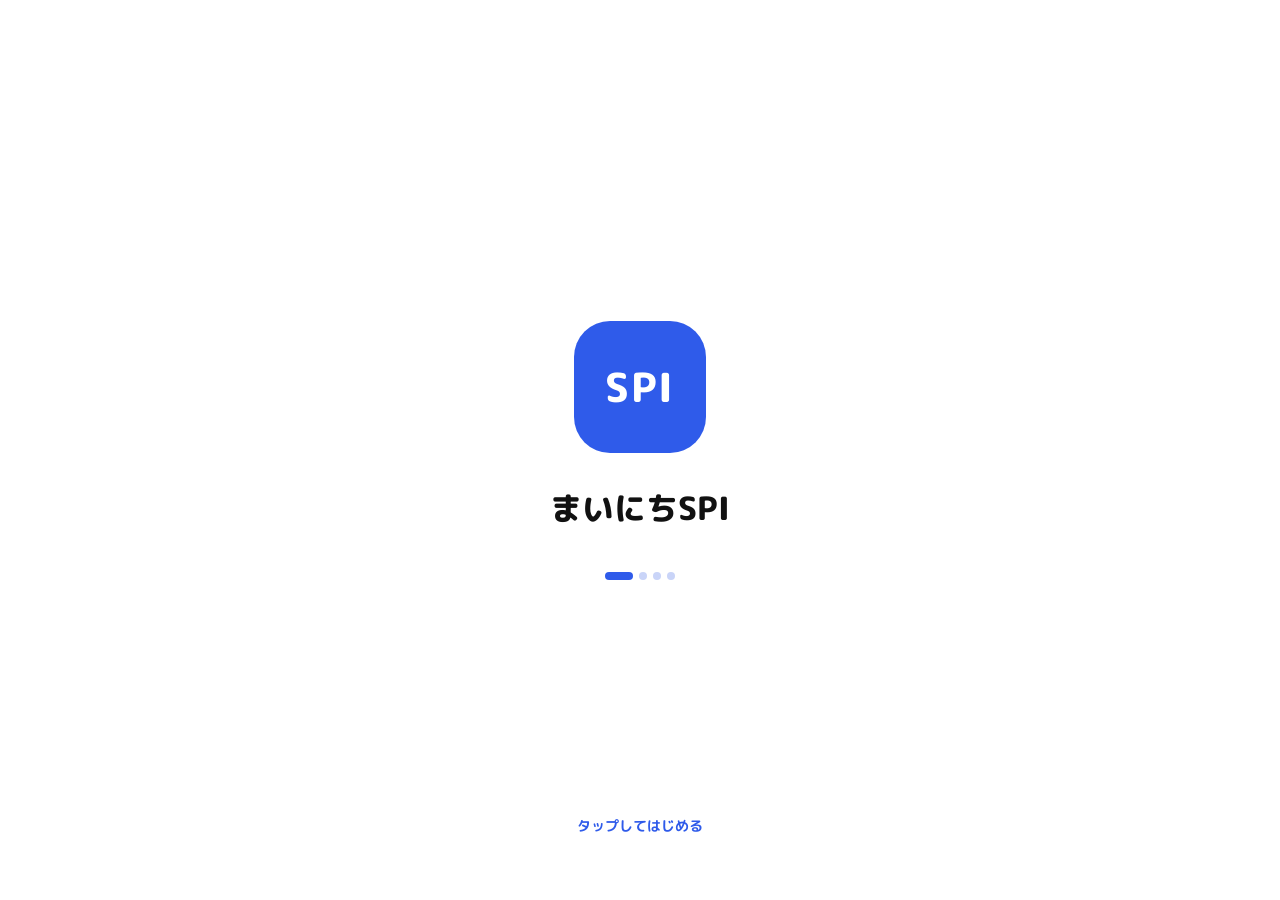
<file: index.html>
<!doctype html>
<html lang="ja">
<meta charset="utf-8">
<meta name="viewport" content="width=device-width, initial-scale=1, viewport-fit=cover">
<title>まいにちSPI</title>
<meta name="claude:viewport-fit-sides" content="cover">
<link rel="preconnect" href="https://fonts.googleapis.com">
<link rel="stylesheet" href="https://fonts.googleapis.com/css2?family=M+PLUS+Rounded+1c:wght@400;500;700;800&display=swap">
<link rel="stylesheet" href="style.css">

<section id="title" class="view">
  <button class="title-btn" id="start" aria-label="タップしてメニューへ">
    <span class="logo" aria-hidden="true">SPI</span>
    <span class="app-name">まいにちSPI</span>
    <span class="dots" aria-hidden="true"><span></span><span></span><span></span><span></span></span>
    <span class="tap">タップしてはじめる</span>
  </button>
</section>

<section id="app" class="view" hidden><div class="inner" id="inner"></div></section>

<script src="js/config.js"></script>
<script src="data/gengo_nigo.js"></script>
<script src="data/gengo_words.js"></script>
<script src="data/gengo_goku.js"></script>
<script src="data/gengo_fukusu.js"></script>
<script src="data/gengo_narabe.js"></script>
<script src="data/gengo_kuuran.js"></script>
<script src="data/gengo_chobun.js"></script>
<script src="data/shugo_3.js"></script>
<script src="data/wariai_3.js"></script>
<script src="data/soneki_3.js"></script>
<script src="data/tanni_3.js"></script>
<script src="data/seisan_3.js"></script>
<script src="data/junretsu_3.js"></script>
<script src="data/kakuritsu_3.js"></script>
<script src="data/shugo_4.js"></script>
<script src="data/wariai_4.js"></script>
<script src="data/soneki_4.js"></script>
<script src="data/tanni_4.js"></script>
<script src="data/seisan_4.js"></script>
<script src="data/bunkatsu_4.js"></script>
<script src="data/junretsu_4.js"></script>
<script src="data/kakuritsu_4.js"></script>
<script src="data/wariai_5.js"></script>
<script src="data/tanni_5.js"></script>
<script src="data/seisan_5.js"></script>
<script src="data/soneki_5.js"></script>
<script src="data/shugo_5.js"></script>
<script src="data/kakuritsu_5.js"></script>
<script src="data/junretsu_5.js"></script>
<script src="data/suiron_6.js"></script>
<script src="data/suiron_7.js"></script>
<script src="data/tokushu_4.js"></script>
<script src="data/joho_4.js"></script>
<script src="data/hyo_4.js"></script>
<script src="data/hyo_5.js"></script>
<script src="data/gen_junretsu.js"></script>
<script src="data/gen_kakuritsu.js"></script>
<script src="data/gen_hyo.js"></script>
<script src="data/gen_joho.js"></script>
<script src="data/gen_suiron.js"></script>
<script src="data/gen_tanni.js"></script>
<script src="data/gen_seisan.js"></script>
<script src="data/gen_bunkatsu.js"></script>
<script src="data/gen_tokushu.js"></script>
<script src="data/gen_shugo.js"></script>
<script src="data/gen_wariai.js"></script>
<script src="data/gen_soneki.js"></script>
<script src="data/book_calc1.js"></script>
<script src="data/book_junkaku.js"></script>
<script src="data/book_suiron1.js"></script>
<script src="data/book_calc2.js"></script>
<script src="data/book_suiron2.js"></script>
<script src="data/set_wariai.js"></script>
<script src="data/set_soneki.js"></script>
<script src="data/set_junkaku.js"></script>
<script src="data/set_shugo_hyo.js"></script>
<script src="data/set_hyo4.js"></script>
<script src="js/setcore.js"></script>
<script src="data/set_suiron.js"></script>
<script src="data/gen_suiron_lv.js"></script>
<script src="js/app.js"></script>
<script src="js/ai.js"></script>
<script src="js/mock.js"></script>
</file>
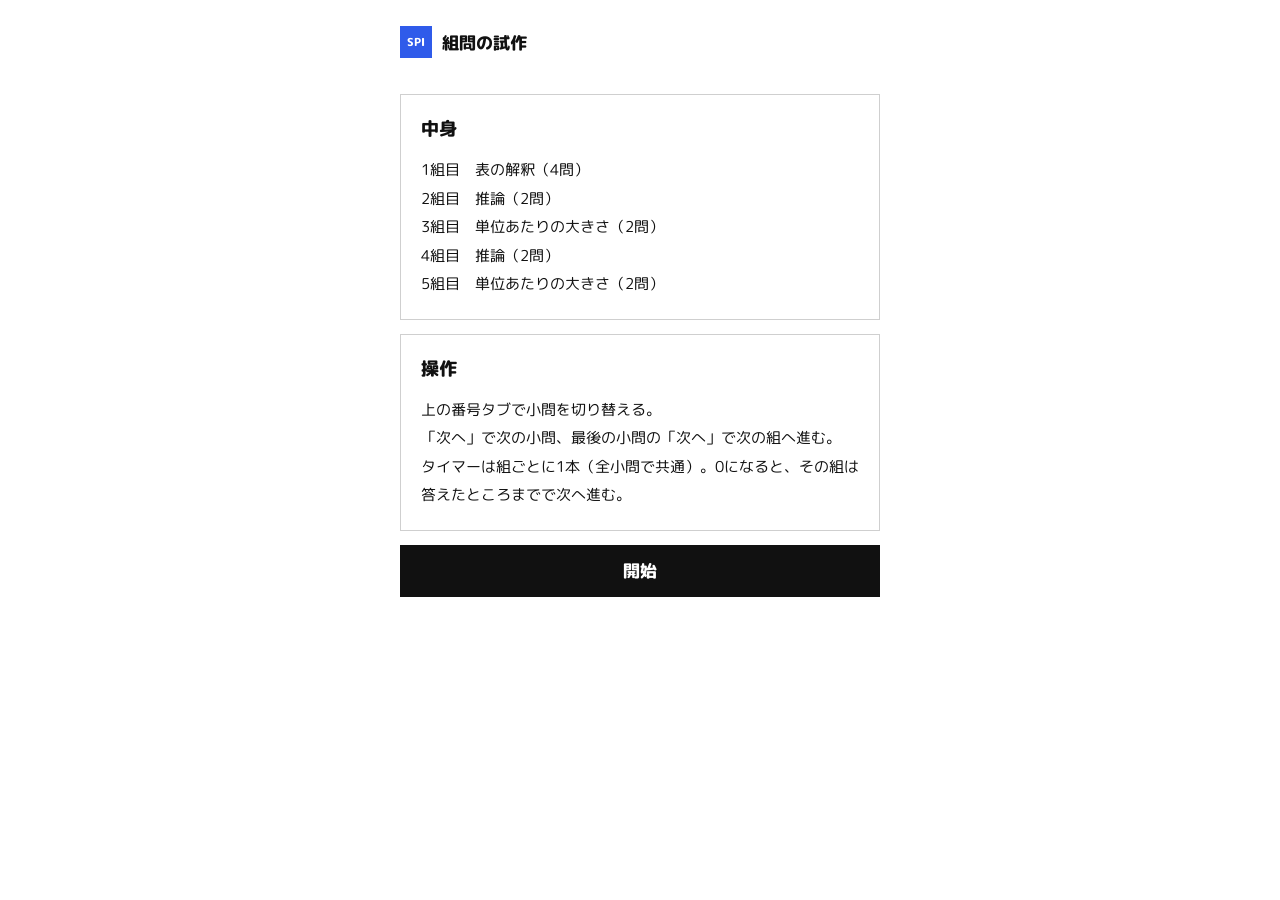
<file: preview/kumimon.html>
<!doctype html>
<html lang="ja">
<meta charset="utf-8">
<meta name="viewport" content="width=device-width, initial-scale=1, viewport-fit=cover">
<title>組問の試作</title>
<link rel="stylesheet" href="https://fonts.googleapis.com/css2?family=M+PLUS+Rounded+1c:wght@400;500;700;800&display=swap">
<link rel="stylesheet" href="../style.css">
<style>
html,body{height:100%}
.kn{--fs:17px}.kn .tabs{margin-top:8px}.kn .sub{margin-top:0}.kn .navs .next{min-height:52px}
.kq{margin:-8px -6px 0}
.kq{--fs:15px;font-size:var(--fs);line-height:1.45}
.kq .q{line-height:1.45}
.kq .bar{min-height:0;padding:0 0 4px;margin:0}
.kq .bar-name{font-size:calc(var(--fs)*1.05)}
.kq .timer{margin:0 0 4px;height:5px}
.kq .stem{margin:0 0 6px;padding:0;border:0;font-size:var(--fs);font-weight:500}
.kq .tbl-wrap{overflow:visible;margin:4px 0}
.kq .tbl{width:100%;table-layout:auto;font-size:calc(var(--fs)*.82)}
.kq .tbl th,.kq .tbl td{padding:2px 3px;min-width:0;white-space:nowrap;line-height:1.3}
.kq .tbl th:first-child{white-space:normal}
.tabs{display:flex;margin:0;border-bottom:2px solid var(--ink)}
.tab{min-width:44px;min-height:34px;border:2px solid var(--line);border-bottom:0;border-radius:0;background:var(--card);font-size:calc(var(--fs)*1.05);font-weight:800;cursor:pointer;margin-right:-2px;position:relative;padding:0 10px}
.tab.on{background:var(--ink);color:var(--on-ink);border-color:var(--ink)}
.tab .d{position:absolute;top:4px;right:4px;width:6px;height:6px;background:var(--accent)}
.kq .sub{margin:0;padding:.45em 0;border:0;font-size:var(--fs);font-weight:700}
.kq .choices{gap:.35em;margin:0}
.kq .choice{min-height:0;padding:.45em .7em;font-size:var(--fs);gap:.7em}
.navs{display:flex;gap:6px;margin-top:.5em}
.navs .next{flex:1;min-height:2.6em;font-size:var(--fs)}
.res-set{margin:16px 0 4px;font-weight:800}
</style>
<section id="app" class="view"><div class="inner" id="inner"></div></section>
<script>
var SETS=[{"bk":"189","f":"表の解釈","stem":"ある町の4つのスキー場W、X、Y、Zで調査を行い、主に利用した交通手段を1つだけ挙げてもらった。表1は、回答結果にもとづいて、スキー場ごとに利用した交通手段の割合を示したものである。また表2は、スキー場ごとの回答者数が回答者数全体に占める割合を示している。<br>【表1】利用した交通手段<div class=\"tbl-wrap\"><table class=\"tbl\"><tr><th>交通手段＼スキー場</th><th>W</th><th>X</th><th>Y</th><th>Z</th><th>合計</th></tr><tr><th>乗用車</th><td>（　）</td><td>40%</td><td>10%</td><td>20%</td><td>23%</td></tr><tr><th>バス</th><td>10%</td><td>20%</td><td>60%</td><td>40%</td><td>（　）</td></tr><tr><th>電車</th><td>（　）</td><td>10%</td><td>20%</td><td>30%</td><td>（　）</td></tr><tr><th>その他</th><td>30%</td><td>30%</td><td>10%</td><td>10%</td><td>18%</td></tr><tr><th>合計</th><td>100%</td><td>100%</td><td>100%</td><td>100%</td><td>100%</td></tr></table></div>【表2】スキー場ごとの回答者数の割合<div class=\"tbl-wrap\"><table class=\"tbl\"><tr><th></th><th>W</th><th>X</th><th>Y</th><th>Z</th><th>合計</th></tr><tr><th>回答者の割合</th><td>10%</td><td>30%</td><td>20%</td><td>40%</td><td>100%</td></tr></table></div>","shared":1,"subs":[{"l":4,"q":"スキー場Xで「電車」と答えた人は、4つのスキー場での回答者数全体の何%か（必要なときは、最後に小数第1位を四捨五入すること）。","c":["2%","3%","5%","6%"],"a":1,"calc":"0.30 × 0.10 ＝ 0.03 → 3%"},{"l":4,"q":"スキー場Zで「バス」と答えた人は、スキー場Xで「バス」と答えた人の何倍か（必要なときは、最後に小数第2位を四捨五入すること）。","c":["0.8倍","1.3倍","2.0倍","2.7倍"],"a":3,"calc":"16 ÷ 6 ＝ 2.7倍"},{"l":5,"q":"スキー場Wで「乗用車」と答えた人は、スキー場Wでの回答者数の何%か（必要なときは、最後に小数第1位を四捨五入すること）。","c":["1%","4%","6%","10%"],"a":3,"calc":"X・Y・Zの乗用車 22%<br>Wの乗用車 23 − 22 ＝ 1%<br>1 ÷ 0.1 ＝ 10%"},{"l":4,"q":"スキー場Yで「その他」と答えた人は0人であった。4つのスキー場での回答者数の合計は何人か。","c":["0人","200人","400人","600人"],"a":0,"calc":"全体に対する割合 0.20 × 0.10 ＝ 0.02<br>0 ÷ 0.02 ＝ 0人"}]},{"bk":"26","f":"推論","stem":"P、Q、R、S、Tの5軒に品物を配達した。配達した順番について、次のことがわかっている。<br>Ⅰ　Qには3番目に配達した<br>Ⅱ　PにはR、Tより先に配達した<br>Ⅲ　最後に配達された家はTではない","subs":[{"l":6,"q":"次のうち、必ずしも誤りとはいえない推論をすべて選びなさい。","c":["Pより先にQに配達した","Tより先にQに配達した","Sには3番目に配達した"],"a":[1],"calc":"並びを全部書き出し、各推論が成り立つ並びが1つでもあるかを見る<br>A　どの並びでも成り立たない<br>B　成り立つ並びがある<br>C　どの並びでも成り立たない"},{"l":6,"q":"最も少ない情報で、配達した順番すべてを確定するためには、次のうちどの情報が加わればよいか。必要な情報をすべて選びなさい。","c":["Rには5番目に配達した","Tには4番目に配達した","Sには2番目に配達した"],"a":[2],"calc":"あり得る並び5通りを書き出し、情報を1つ、2つと加えて1通りに決まる最も少ない組を探す<br>Cで1通り"}]},{"bk":"154","f":"単位あたりの大きさ","stem":"1個120円の植木ポットがある。11個目からは1個について1割引に、31個目からは1個について3割引になる。","subs":[{"l":4,"q":"35個買ったときの代金は、全部でいくらか。","c":["2940円","3360円","3780円","4200円"],"a":2,"calc":"10個まで 120×10＝1200<br>11〜30個目 108×20＝2160<br>31〜35個目 84×5＝420<br>合計 3780円"},{"l":5,"q":"平均購入価格が1個あたり113円になった。このとき、植木ポットを合計で何個買ったか。","c":["20個","24個","30個","35個"],"a":1,"calc":"11個目からは108円。10個までの1200円と、それ以降の108円×(n−10)個の平均が113円<br>1200＋108(n−10)＝113n → n＝24"}]},{"bk":"52","f":"推論","stem":"A、B、C、Dの4人がゲームをしたところ、各自の得点は−3、−2、−1、0、1、2、3のいずれかになった。これについて、次のことがわかっている。<br>Ⅰ　同じ得点の人はいない<br>Ⅱ　AはBより3点高い<br>Ⅲ　CとDの得点をたすと−2点になる<br>","subs":[{"l":6,"q":"−1点の人がいるとき、Dが取り得る得点はどれか。当てはまるものをすべて選びなさい。","c":["−3","−2","−1","0","1","2","3"],"a":[0,1,3,4],"calc":"4人の得点を書き出すと4通り。Dは −3、−2、0、1点"},{"l":6,"q":"CがBより1点高いとき、Dが取り得る得点はどれか。当てはまるものをすべて選びなさい。","c":["−3","−2","−1","0","1","2","3"],"a":[0,1],"calc":"Bを−3から順に入れて、全員が−3〜3で重ならない場合は2通り。Dは −3、−2点"}]},{"bk":"166","f":"単位あたりの大きさ","stem":"1周0.9kmの池の周りをPは時速3.6km、Qは時速2.4kmで歩く。今、PとQは池の周りの同じ地点にいて、2人の速度はそれぞれ常に一定とする。","subs":[{"l":4,"q":"池の周りを同時に反対方向に歩き出すと、2人が再び出会うまでにかかる時間は何分か。","c":["9分","11分","15分","23分","45分","AからEのいずれでもない"],"a":0,"calc":"速さの合計 3.6 ＋ 2.4 ＝ 6km/時<br>時間 0.9 ÷ 6 ＝ 0.15時間 ＝ 9分"},{"l":5,"q":"Pが出発してから10分後に、QがPと同じ方向に歩き出すと、Pが最初にQに追いつくのは、Pが歩き出してから何分後か。","c":["15分後","21分後","25分後","35分後","45分後","AからEのいずれでもない"],"a":2,"calc":"先に歩いた距離 3.6 × 10/60 ＝ 0.6km<br>つめる距離 0.9 − 0.6 ＝ 0.3km<br>速さの差 1.2km/時 → 時間 15分<br>10 ＋ 15 ＝ 25分後"}]}];
var LT='ABCDEFGHIJKLMNOPQRSTUVWXYZ',TOTAL=23*60*1000,G=null,tk=null;
function multi(u){return Array.isArray(u.a);}
function limOf(s){if(s.subs.length>=4)return 360;return s.f==='推論'?300:240;}
function bar(n){return '<div class="bar"><span class="mini-logo" aria-hidden="true">SPI</span><span class="bar-name">'+n+'</span></div>';}
function el(){return document.getElementById('inner');}
function home(){G=null;stop();
  el().innerHTML=bar('組問の試作')+'<section class="lesson"><h2>中身</h2><div class="lp">'+SETS.map(function(s,i){return (i+1)+'組目　'+s.f+'（'+s.subs.length+'問）';}).join('<br>')+'</div></section>'+
  '<section class="lesson"><h2>操作</h2><div class="lp">上の番号タブで小問を切り替える。<br>「次へ」で次の小問、最後の小問の「次へ」で次の組へ進む。<br>タイマーは組ごとに1本（全小問で共通）。0になると、その組は答えたところまでで次へ進む。</div></section>'+
  '<button class="next" style="width:100%" onclick="start()">開始</button>';}
function start(){G={si:0,t0:Date.now(),ans:SETS.map(function(s){return s.subs.map(function(){return null;});})};openSet();}
function openSet(){G.ti=0;G.q0=Date.now();G.fs=15;G.cp=false;for(var i=G.subs=SETS[G.si].subs.length-1;i>=0;i--){G.ti=i;draw();}G.ti=0;draw();run();}
function stop(){if(tk){clearInterval(tk);tk=null;}}
function run(){stop();tk=setInterval(function(){var s=SETS[G.si],now=Date.now(),left=1-(now-G.q0)/(limOf(s)*1000),b=document.getElementById('mbar'),g=document.getElementById('mall');
  if(b){b.style.width=Math.max(0,left*100)+'%';b.className=left>0.5?'':left>0.2?'warn':'end';}
  if(g)g.style.width=Math.max(0,100-(now-G.t0)/TOTAL*100)+'%';
  if(left<=0)nextSet();if(now-G.t0>=TOTAL)finish();},200);}
function draw(){var s=SETS[G.si],u=s.subs[G.ti],a=G.ans[G.si][G.ti],h='<div class="'+'kq'+'" id="kq">'+bar((G.si+1)+'問目');
  var lf=1-(Date.now()-G.q0)/(limOf(s)*1000),lt=Math.max(0,100-(Date.now()-G.t0)/TOTAL*100);
  h+='<div class="timer mock-all"><i id="mall" style="width:'+lt+'%"></i></div><div class="timer"><i id="mbar" class="'+(lf>0.5?'':lf>0.2?'warn':'end')+'" style="width:'+Math.max(0,lf*100)+'%"></i></div>';
  h+='<div class="q stem">'+s.stem+'</div>';
  h+='<div class="tabs" role="tablist">'+s.subs.map(function(x,i){var d=G.ans[G.si][i];var done=d!=null&&(!Array.isArray(d)||d.length);return '<button class="tab'+(i===G.ti?' on':'')+'" role="tab" aria-selected="'+(i===G.ti)+'" onclick="tab('+i+')">'+(i+1)+(done?'<i class="d"></i>':'')+'</button>';}).join('')+'</div>';
  h+='<div class="q sub">'+u.q+'</div><div class="choices">';
  u.c.forEach(function(c,i){var on=multi(u)?(a||[]).indexOf(i)>=0:a===i;h+='<button class="choice'+(on?' sel':'')+'" onclick="pick('+i+')"><span class="lt">'+LT[i]+'</span>'+c+'</button>';});
  h+='</div><div class="navs">'+(G.ti>0?'<button class="next ghost" onclick="tab('+(G.ti-1)+')">前へ</button>':'')+'<button class="next" onclick="go()">次へ</button></div></div>';
  el().innerHTML=h;fit();}
/* 一画面に収まるまで文字を小さくする（最小9px）。組の中では一番小さい大きさにそろえ、タブを切り替えても文章の位置が動かないようにする */
/* 一画面ぎりぎりに収まる一番大きい文字にする（上限15px、下限9px）。組の中では一番小さい値にそろえる */
function fit(){var k=document.getElementById('kq');if(!k)return;
  var over=function(){var r=k.getBoundingClientRect();return r.top+k.scrollHeight>window.innerHeight-4||k.scrollWidth>k.clientWidth+1;};
  var fs=G.fs||15;k.style.setProperty('--fs',fs+'px');
  while(fs>9&&over()){fs-=0.25;k.style.setProperty('--fs',fs+'px');}
  G.fs=fs;}
window.addEventListener('resize',function(){if(G){G.fs=15;G.cp=false;var t=G.ti;for(var i=SETS[G.si].subs.length-1;i>=0;i--){G.ti=i;draw();}G.ti=t;draw();}});
function tab(i){G.ti=i;draw();}
function pick(i){var u=SETS[G.si].subs[G.ti],r=G.ans[G.si];
  if(multi(u)){var x=(r[G.ti]||[]).slice(),k=x.indexOf(i);if(k>=0)x.splice(k,1);else x.push(i);r[G.ti]=x;}else r[G.ti]=i;draw();}
function go(){var s=SETS[G.si];if(G.ti<s.subs.length-1){G.ti++;draw();}else nextSet();}
function nextSet(){G.si++;if(G.si>=SETS.length)finish();else openSet();}
function ok(u,p){if(multi(u)){if(!p)return false;var x=p.slice().sort(),y=u.a.slice().sort();return x.join()===y.join();}return p===u.a;}
function txt(u,p){if(p==null||(Array.isArray(p)&&!p.length))return '未回答';var ps=Array.isArray(p)?p.slice().sort():[p];return ps.map(function(i){return LT[i]+' '+u.c[i];}).join('、');}
function finish(){stop();if(!G)return;var h=bar('結果'),n=0,m=0;
  SETS.forEach(function(s,si){h+='<div class="res-set">'+(si+1)+'組目　'+s.f+'</div>';
    s.subs.forEach(function(u,i){var p=G.ans[si][i],o=ok(u,p);n++;if(o)m++;
      h+='<div class="result"><div class="verdict'+(o?' ok':'')+'">'+(i+1)+'　'+(o?'正解':'不正解')+'</div><div class="calc"><b>選んだ答え</b>　'+txt(u,p)+'</div><div class="calc"><b>答え</b>　'+txt(u,u.a)+'</div><div class="calc">'+u.calc+'</div></div>';});});
  el().innerHTML=bar('結果')+'<div class="mock-est"><div class="mock-est-l">正解</div><div class="mock-est-n">'+m+' / '+n+'</div></div>'+h.replace(bar('結果'),'')+'<button class="next" style="width:100%;margin-top:16px" onclick="home()">もどる</button>';G=null;}
home();
</script>
</file>
<file: style.css>
/* Layout: one-screen phone app; views swapped in place; content column max 480px */
:root{
  /* 白背景・黒文字。色は推奨（青）・正誤（緑/赤）・図の「?」（オレンジ）だけに使う */
  --bg:#FFFFFF; --surface:#FFFFFF; --card:#FFFFFF; --fg:#111111; --muted:#444444; --line:#CFCFCF; --soft:#F2F2F2;
  --ink:#111111; --on-ink:#FFFFFF; --title:#2F5BEA; --accent:#1F4FE0; --rec-bg:#EEF3FF;
  --orange:#B54708; --tint-orange:#FFF1E6; --dot:#D4D4D4;
  --ok:#1A7F45; --ok-bg:#E8F6EE; --ng:#C0261C; --ng-bg:#FDECEA; --off:#9A9A9A;
  --font:'M PLUS Rounded 1c','Hiragino Maru Gothic ProN','Hiragino Sans','Yu Gothic',sans-serif;
  color-scheme:light;
}
html,body{height:100%}
[hidden]{display:none!important}
body{margin:0;background:var(--bg);color:var(--fg);font-family:var(--font);-webkit-tap-highlight-color:transparent}
button{font-family:inherit;color:inherit}
button:focus-visible{outline:3px solid var(--ink);outline-offset:3px}
.view{height:100%;box-sizing:border-box;padding-left:max(16px,env(safe-area-inset-left,0px));padding-right:max(16px,env(safe-area-inset-right,0px))}

/* タイトル */
#title{display:flex}
.title-btn{flex:1;border:0;background:var(--bg);display:flex;flex-direction:column;align-items:center;justify-content:center;cursor:pointer;position:relative;padding-block:24px}
.logo{width:132px;height:132px;border-radius:36px;background:var(--title);color:#FFFFFF;display:flex;align-items:center;justify-content:center;font-size:40px;font-weight:800;letter-spacing:.04em;animation:bob 2.4s ease-in-out infinite}
.app-name{margin-top:32px;font-size:32px;font-weight:800}
.dots{display:flex;gap:6px;margin-top:40px}
.dots span{width:8px;height:8px;border-radius:4px;background:var(--dot)}
.dots span{background:#C9D4F8}
.dots span:first-child{width:28px;background:var(--title)}
.tap{position:absolute;left:0;right:0;bottom:64px;font-size:14px;font-weight:700;color:var(--title);text-align:center}
@keyframes bob{0%,100%{transform:translateY(0)}50%{transform:translateY(-6px)}}

/* 共通 */
#app{background:var(--surface);overflow-y:auto;padding-block:20px 28px}
.inner{max-width:480px;margin:0 auto;display:flex;flex-direction:column;gap:14px;min-height:100%;box-sizing:border-box}
.bar{display:flex;align-items:center;gap:10px;margin-bottom:16px;min-height:44px}
.back{width:44px;height:44px;border:1.5px solid var(--line);border-radius:0;background:var(--card);display:flex;align-items:center;justify-content:center;cursor:pointer;flex-shrink:0}
.mini-logo{width:32px;height:32px;border-radius:0;background:var(--title);color:#FFFFFF;display:flex;align-items:center;justify-content:center;font-size:11px;font-weight:800}
.bar-name{font-size:17px;font-weight:800}
.item{border:1.5px solid var(--line);border-radius:0;background:var(--card);padding:22px 20px;display:flex;align-items:center;gap:16px;text-align:left;cursor:pointer;transition:transform .12s;width:100%}
.item:active{transform:scale(.98)}
.item:disabled{cursor:default;color:var(--off)}
.item:disabled:active{transform:none}
.item .ic{width:52px;height:52px;border-radius:0;display:flex;align-items:center;justify-content:center;flex-shrink:0}
.item .name{font-size:18px;font-weight:800;flex:1;min-width:0}
.item .chev{flex-shrink:0;color:var(--muted)}
.item:disabled .chev{color:var(--off)}
.item .ic{background:var(--soft);color:var(--ink)}
/* メニューのアイコンだけ色をつける（文字は黒） */
.item.primary .ic{background:#E8EEFF;color:#2F5BEA}
.item .ic.blue{background:#EFE9FD;color:#6A3FD0}
.item .ic.orange{background:#FFF0E3;color:#C2560C}
.item.rec{border:2px solid var(--accent);background:var(--rec-bg)}
.item.rec .chev{color:var(--accent)}
.rec-ic{color:var(--accent);flex-shrink:0;margin-right:-6px}
.item.about{margin-top:12px}
.item.compact{padding:16px 20px;border-radius:0}
.num{width:44px;height:44px;border-radius:0;background:var(--soft);color:var(--ink);display:flex;align-items:center;justify-content:center;font-size:20px;font-weight:800;flex-shrink:0}
.item:disabled .num{background:var(--soft);color:var(--off)}
.item.rec .num{background:var(--accent);color:#FFFFFF}
.prog{display:flex;gap:4px;flex-shrink:0}
.prog i{width:10px;height:10px;border-radius:5px;background:var(--dot)}
.prog i.on{background:var(--ink)}
.done-mark{color:var(--ok);flex-shrink:0}

/* 問題 */
.streak{display:flex;gap:6px;margin-left:auto}
.streak i{width:14px;height:14px;border-radius:7px;background:var(--dot)}
.streak i.on{background:var(--ink)}
.q{background:var(--card);border:1.5px solid var(--line);border-radius:0;padding:20px;font-size:17px;line-height:1.8;font-weight:500}
.choices{display:flex;flex-direction:column;gap:10px}
.choice{border:2px solid var(--line);border-radius:0;background:var(--card);min-height:52px;font-size:17px;font-weight:700;cursor:pointer;padding:8px 16px;display:flex;align-items:center;gap:14px;text-align:left}
.lt{width:28px;font-weight:800;color:var(--muted);flex-shrink:0}
.choice.correct .lt,.choice.wrong .lt{color:inherit}
.choice:disabled{cursor:default}
.choice.correct{border-color:var(--ok);background:var(--ok-bg);color:var(--ok)}
.choice.wrong{border-color:var(--ng);background:var(--ng-bg);color:var(--ng)}
.result{background:var(--card);border:1.5px solid var(--line);border-radius:0;padding:18px 18px 20px;display:flex;flex-direction:column;gap:16px}
.verdict{display:flex;align-items:center;gap:8px;font-size:20px;font-weight:800}
.sec{margin-left:auto;font-size:15px;font-weight:700;color:var(--ink)} .sec.over{color:var(--ng)}
.timer{height:6px;background:var(--dot);margin:-8px 0 14px}
.timer i{display:block;height:100%;width:100%;background:var(--accent);transition:width .2s linear}
.timer i.warn{background:#E0A400} .timer i.end{background:var(--ng)}
.verdict.ok{color:var(--ok)} .verdict.ng{color:var(--ng)}
.calc{font-size:16px;line-height:1.8;font-variant-numeric:tabular-nums}
.next{border:0;border-radius:0;background:var(--ink);color:var(--on-ink);min-height:52px;font-size:17px;font-weight:800;cursor:pointer}

/* 図：矢印の線分図（上にラベルと割合、下に量） */
.fig{display:flex;flex-direction:column;gap:10px;font-variant-numeric:tabular-nums;padding:4px 2px}
.row{display:flex;gap:2px}
.seg{display:flex;flex-direction:column;align-items:stretch;gap:3px;min-width:46px;text-align:center}
.seg .t,.seg .v{font-size:12px;font-weight:700;color:var(--fg);white-space:nowrap}
.seg .v{color:var(--muted)}
.arr{position:relative;height:2px;background:var(--ink);margin:5px 7px}
.arr::before,.arr::after{content:"";position:absolute;top:-5px;border-top:6px solid transparent;border-bottom:6px solid transparent}
.arr::before{left:-7px;border-right:8px solid var(--ink)}
.arr::after{right:-7px;border-left:8px solid var(--ink)}
.seg.ask .arr{background:var(--orange)}
.seg.ask .arr::before{border-right-color:var(--orange)}
.seg.ask .arr::after{border-left-color:var(--orange)}
.seg.sp{visibility:hidden}
.seg .ask-v{color:var(--orange)}
/* 表：カルノー表・精算表 */
.tbl-wrap{overflow-x:auto}
.tbl{border-collapse:collapse;width:100%;font-variant-numeric:tabular-nums;font-size:14px}
.tbl th,.tbl td{border:1.5px solid var(--line);padding:8px 6px;text-align:center;min-width:44px}
.tbl th{background:var(--soft);color:var(--ink);font-weight:800}
.tbl td.sum{font-weight:700;background:var(--soft)}
.tbl .ask{background:var(--tint-orange);color:var(--orange);font-weight:800}

/* 解き方 */
.lesson{background:var(--card);border:1.5px solid var(--line);border-radius:0;padding:20px;display:flex;flex-direction:column;gap:14px}
.lesson h2{margin:0;font-size:18px;font-weight:800;color:var(--ink)}
.lp{font-size:15px;line-height:1.9}
.lp ol{margin:0;padding-left:1.4em;display:flex;flex-direction:column;gap:6px}
.formula{font-size:17px;font-weight:700;padding:4px 0 4px 12px;font-variant-numeric:tabular-nums}

/* クリア */
.clear{flex:1;display:flex;flex-direction:column;align-items:center;justify-content:center;gap:20px;padding-block:40px}
.clear-badge{width:120px;height:120px;border-radius:0;background:var(--ok);color:#FFFFFF;display:flex;align-items:center;justify-content:center}
.clear-text{font-size:26px;font-weight:800;text-align:center}
.clear .next{width:100%}

@media (prefers-reduced-motion: reduce){.logo{animation:none}.item{transition:none}}

/* AIモード */
.cbody{flex:1;min-width:0}
.fig-choice{align-items:flex-start}
.fig-choice .fig,.fig-choice .tbl-wrap{margin:0}
.clear-badge.ng{background:var(--ng)}
/* 模擬テスト */
.timer.mock-all{height:3px;margin:-8px 0 10px}
.timer.mock-all i{background:var(--ink)}
.mock-est{display:flex;flex-direction:column;align-items:center;gap:4px;padding:20px 0 24px}
.mock-est-n{font-size:64px;font-weight:800;line-height:1;color:var(--accent)}
.mock-est-l{font-size:15px;font-weight:700}
.mock-hist{margin-top:20px}
.mock-best{margin-bottom:16px}
.mock-pb{margin-top:8px;padding:4px 10px;border:2px solid var(--accent);color:var(--accent);font-size:14px;font-weight:800}
.mock-row .num.ok{background:var(--ok);color:#fff} .mock-row .num.ng{background:var(--ng);color:#fff}
.mock-row .sec{margin-left:auto}
.choice.sel{border-color:var(--accent);background:var(--rec-bg)}
/* 解き方：例題と数字の追跡 */
.q.ex{font-size:15px;line-height:1.9}
.lesson mark,.fig mark,.tbl mark{background:#FFF0E3;color:inherit;font-weight:800;padding:0 2px}
/* リセット */
.reset-row{display:flex;justify-content:flex-end;margin-top:28px}
.reset-btn{background:none;border:1px solid var(--line);color:var(--off);font-size:12px;padding:6px 10px;cursor:pointer}
.next.danger{background:var(--ng);margin-top:16px}
.next.ghost{background:var(--card);color:var(--ink);border:1.5px solid var(--line);margin-top:10px}
.item.howto{margin-top:6px}

/* AIモード（ゲーム型） */
.sup{display:flex;gap:10px;align-items:flex-start;margin:4px 0 16px}
.sup-ic{flex-shrink:0;width:44px;height:44px;background:var(--rec-bg);color:var(--accent);display:flex;align-items:center;justify-content:center}
.sup-b{flex:1;border:2px solid var(--accent);padding:10px 12px;font-size:15px;line-height:1.7}
.sup-b b{color:var(--accent)}
.ai-lv{display:flex;flex-direction:column;align-items:center;padding:8px 0 16px}
.ai-lv-l{font-size:14px;font-weight:700}
.ai-lv-n{font-size:64px;font-weight:800;line-height:1;color:var(--accent)}
.ai-prog-l{display:flex;justify-content:space-between;font-size:14px;font-weight:700;margin-bottom:6px}
.ai-prog{height:10px;background:var(--dot);margin-bottom:16px}
.ai-prog i{display:block;height:100%;background:var(--ok)}
.ai-tbl td{text-align:center;font-weight:700}
.ai-tbl td.ai-ok{color:var(--ok)} .ai-tbl td.ai-ng{color:var(--ng)}
.ai-steps{margin:0 0 16px;padding-left:22px;line-height:2;font-size:15px}
.ai-steps li.done{color:var(--off)} .ai-steps li.now{color:var(--accent);font-weight:800}

/* AIモード：段階の区切り画面とヘッダー（B案 大きな番号） */
.cp{flex:1;display:flex;flex-direction:column;align-items:center;justify-content:center;gap:22px;padding-block:12px}
.cp-big{display:flex;align-items:flex-end;gap:8px}
.cp-n{width:120px;height:120px;background:var(--accent);color:#FFFFFF;display:flex;align-items:center;justify-content:center;font-size:64px;font-weight:800}
.cp-of{font-size:22px;font-weight:800;color:var(--muted)}
.cp-title{font-size:26px;font-weight:800;text-align:center}
.cp-bar{width:100%;display:grid;grid-template-columns:repeat(5,minmax(0,1fr));gap:4px;margin-top:8px}
.cp-bar div{display:flex;flex-direction:column;align-items:center;gap:6px;font-size:12px;font-weight:700;color:#6B6B6B}
.cp-bar i{width:100%;height:10px;background:#E4E4E4}
.cp-bar .done{color:var(--fg)} .cp-bar .done i{background:var(--ink)}
.cp-bar .now{color:var(--accent);font-weight:800} .cp-bar .now i{background:var(--accent)}
.cp-streak{border:1.5px solid var(--line);padding:12px 14px;display:flex;align-items:center;gap:12px;margin:-4px 0 14px;font-size:14px}
.cp-streak.big{width:100%;box-sizing:border-box;padding:16px 18px;margin:12px 0 0;font-size:16px}
.cp-boxes{display:flex;gap:6px;margin-left:auto}
.cp-boxes i{width:26px;height:26px;border:2px solid var(--ink);box-sizing:border-box}
.cp-boxes i.on{background:var(--ok);border-color:var(--ok)}
.cp-boxes.big i{width:22px;height:22px}
.cp-num{width:44px;height:44px;background:var(--accent);color:#FFFFFF;display:flex;align-items:center;justify-content:center;font-size:22px;font-weight:800;flex-shrink:0}
.cp-name{display:flex;flex-direction:column;gap:2px;min-width:0;flex:1}
.cp-name span{font-size:13px;font-weight:700;color:var(--muted)}
.cp-name b{font-size:16px;font-weight:800}
/* 直近の正誤（6問中4問）：緑＝正解、赤＝不正解 */
.streak{align-items:center}
.streak i{border-radius:0;width:12px;height:12px}
.streak i.on{background:var(--ok)} .streak i.ng{background:var(--ng)}
.streak b{font-size:13px;margin-left:4px;font-variant-numeric:tabular-nums}
.cp-boxes{gap:4px}
.cp-boxes i{width:22px;height:22px}
.cp-boxes i.ng{background:var(--ng);border-color:var(--ng)}
.cp-cnt{font-weight:800;font-variant-numeric:tabular-nums;min-width:44px;text-align:right}
/* ===== 本番形式（組問）：一画面に収める。--fs は js が 15px から必要なだけ小さくする ===== */
.kq{--fs:15px;font-size:var(--fs);line-height:1.45;margin:-8px -6px 0}
.kq .q{line-height:1.45}
.kq .bar{margin-bottom:4px}
.kq .timer{margin:0 0 6px}
.kq .stem{margin:0 0 6px;padding:0;border:0;font-size:var(--fs);font-weight:500}
.kq .tbl-wrap{overflow:visible;margin:4px 0}
.kq .tbl{width:100%;font-size:calc(var(--fs)*.82)}
.kq .tbl th,.kq .tbl td{padding:2px 3px;min-width:0;white-space:nowrap;line-height:1.3}
.kq .tbl th:first-child{white-space:normal}
.tabs{display:flex;margin:0;border-bottom:2px solid var(--ink)}
.tab{min-width:44px;min-height:34px;border:2px solid var(--line);border-bottom:0;border-radius:0;background:var(--card);font-size:calc(var(--fs,15px)*1.05);font-weight:800;cursor:pointer;margin-right:-2px;position:relative;padding:0 10px}
.tab.on{background:var(--ink);color:var(--on-ink);border-color:var(--ink)}
.tab .d{position:absolute;top:4px;right:4px;width:6px;height:6px;background:var(--accent)}
.kq .sub{margin:0;padding:.45em 0;border:0;font-size:var(--fs);font-weight:700}
.kq .choices{gap:.35em;margin:0}
.kq .choice{min-height:0;padding:.45em .7em;font-size:var(--fs);gap:.7em}
.navs{display:flex;gap:6px;margin-top:.5em}
.navs .next{flex:1;min-height:2.6em;font-size:var(--fs)}
.set-res{margin-top:16px}
</file>
